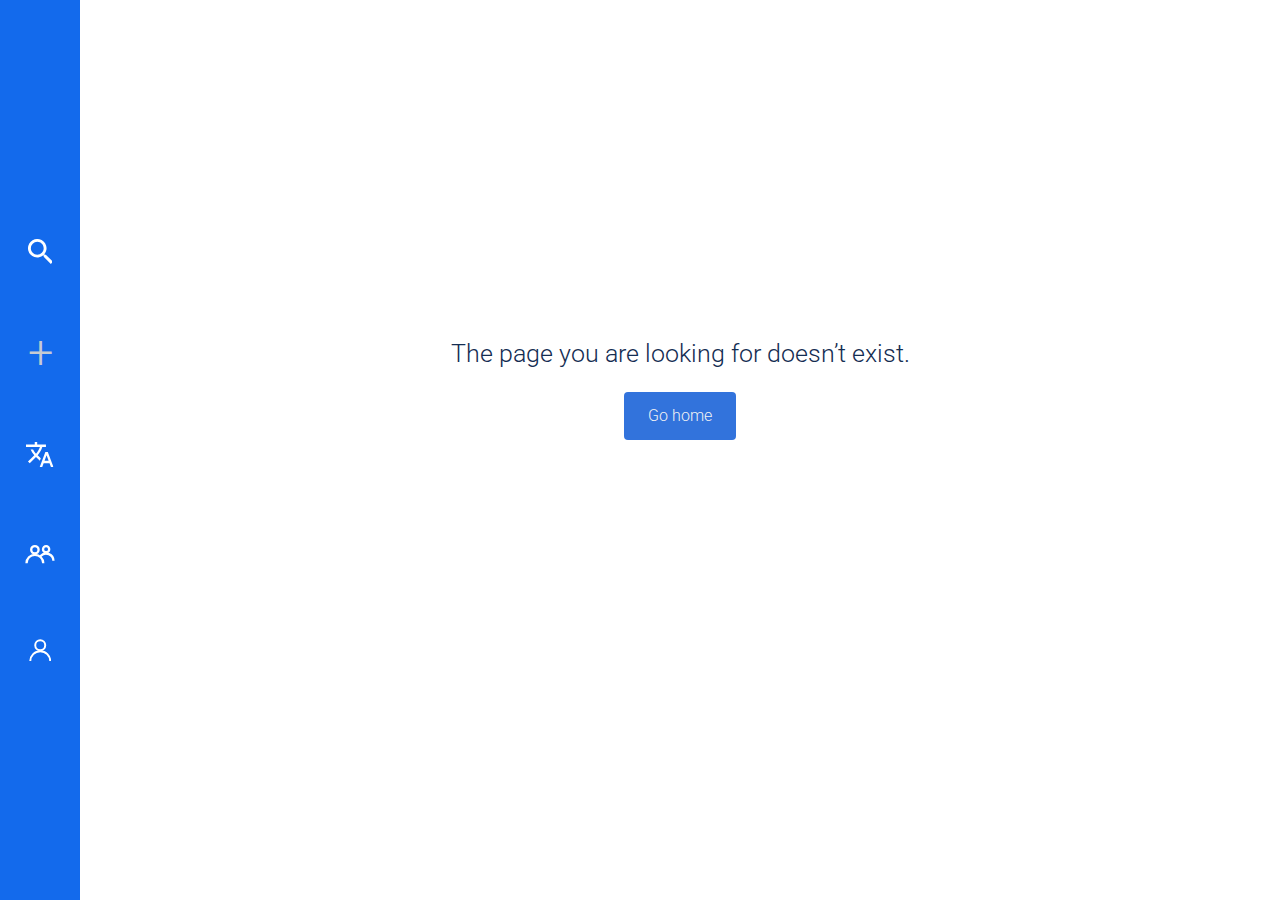
<file: index.html>
<!DOCTYPE html><html lang="en"><head><meta charset="utf-8" /><meta name="viewport" content="width=device-width,minimum-scale=1,initial-scale=1" /><meta name="robots" content="noindex,follow" /><title>Translator Society</title><link rel="canonical" href="https://elliot.gigalixirapp.com" /><link rel="shortcut icon" type="image/x-icon" href="/favicon.ico" /><link rel="icon" type="image/png" sizes="32x32" href="/favicon-32x32.png" /><link rel="icon" type="image/png" sizes="16x16" href="/favicon-16x16.png" /><link rel="apple-touch-icon" sizes="180x180" href="/apple-touch-icon.png" /><link rel="preload" as="style" href="https://fonts.googleapis.com/css?family=Roboto:300,500,700&display=swap" /><link rel="stylesheet" media="print" onload="this.onload=null;this.removeAttribute('media');" href="https://fonts.googleapis.com/css?family=Roboto:300,500,700&display=swap" /><noscript><link rel="stylesheet" href="https://fonts.googleapis.com/css?family=Roboto:300,500,700&display=swap" /></noscript><link rel="stylesheet" href="/app.css" /></head><body><svg style="display: none" aria-hidden="true"><symbol id="bell" viewBox="0 0 512 512"><path fill="none" stroke="currentColor" stroke-width="45" stroke-linecap="round" stroke-linejoin="round" d="M256 32c-88 0-160 72-160 160v94c0 20-13 38-32 45-10 3-16 12-16 22v21c0 9 0 14 2 17 1 3 4 6 7 7 3 2 8 2 17 2h364c9 0 14 0 17-2 3-1 6-4 7-7 2-3 2-8 2-17v-21c0-10-6-19-16-22-19-7-32-25-32-45v-94c0-88-72-160-160-160z"></path><path fill="none" stroke="currentColor" stroke-width="45" d="M256 480c44 0 80-29 80-64 0-6-1-11-3-16H179c-2 5-3 10-3 16 0 35 36 64 80 64z"></path></symbol><symbol id="search" viewBox="0 0 512 512"><path fill="currentColor" fill-rule="evenodd" clip-rule="evenodd" stroke="none" d="M342.8 322h23.1L512 468.4 468.4 512 322 366v-23.2l-7.9-8.2a190.3 190.3 0 1120.5-20.5l8.2 8zM58.5 190.3c0 72.9 58.9 131.7 131.8 131.7S322 263.2 322 190.3c0-73-58.8-131.8-131.7-131.8A131.6 131.6 0 0058.5 190.3z"></path></symbol><symbol id="kebab" viewBox="0 0 512 512"><circle cx="256" cy="472" r="40" fill="currentColor"></circle><circle cx="256" cy="256" r="40" fill="currentColor"></circle><circle cx="256" cy="40" r="40" fill="currentColor"></circle></symbol><symbol id="chevron-up" viewBox="0 0 512 512"><path fill="none" stroke="currentColor" stroke-width="40" stroke-linejoin="round" d="M16 376l240-240 240 240"></path></symbol><symbol id="chevron-down" viewBox="0 0 512 512"><path fill="none" stroke="currentColor" stroke-width="40" stroke-linejoin="round" d="M16 136l240 240 240-240"></path></symbol><symbol id="arrow-left" viewBox="0 0 512 512"><path fill="currentColor" stroke="currentColor" stroke-width="40" stroke-linecap="round" stroke-linejoin="round" d="M171 91L9 256m0 0l162 165M9 256h494"></path></symbol><symbol id="times" viewBox="0 0 512 512"><path fill="none" stroke="currentColor" stroke-width="70" d="M64 63l385 385m0-385L64 448"></path></symbol><symbol id="external-link" viewBox="0 0 512 512"><path fill="currentColor" fill-rule="evenodd" stroke="none" d="M57 57v398h398V256h57v199c0 31-26 57-57 57H57c-32 0-57-26-57-57V57C0 26 25 0 57 0h199v57H57zm256 0V0h199v199h-57V97L176 377l-41-41L415 57H313z"></path></symbol><symbol id="clock" viewBox="0 0 512 512"><circle fill="none" stroke="currentColor" stroke-width="65" cx="256" cy="256" r="223"></circle><path fill="none" stroke="currentColor" stroke-width="65" stroke-linecap="round" stroke-linejoin="round" d="M256 133v123l67 67"></path></symbol><symbol id="translation" viewBox="0 0 512 512"><path fill="currentColor" fill-rule="evenodd" clip-rule="evenodd" stroke-width="45" d="M276 304l-59-58 1-1c40-45 69-97 86-152h68V47H209V0h-46v47H0v46h260c-16 45-40 87-74 125-21-24-39-51-54-78H86c17 38 40 73 69 106L37 363l33 33 116-117 73 73 17-48zm131-118h-46L256 465h47l26-69h110l26 69h47L407 186zm-23 62l-38 101h76l-38-101z"></path></symbol><symbol id="person" viewBox="0 0 512 512"><path fill="none" stroke="currentColor" stroke-width="45" d="M484 506a227 227 0 00-455 0"></path><circle fill="none" stroke="currentColor" stroke-width="45" cx="256" cy="142" r="114"></circle></symbol><symbol id="people" viewBox="0 0 512 512"><path fill="none" stroke="currentColor" stroke-width="40" d="M486 374a125 125 0 00-214-88c-8 8-12 18-12 18"></path><circle fill="none" stroke="currentColor" stroke-width="40" cx="361" cy="174" r="53"></circle><path fill="none" stroke="currentColor" stroke-width="40" d="M312 414a143 143 0 10-286 0"></path><circle fill="none" stroke="currentColor" stroke-width="40" cx="169" cy="184" r="63"></circle></symbol></svg><div id="app"></div><script src="https://polyfill.io/v3/polyfill.min.js?features=default%2CArray.prototype.includes%2CString.prototype.padStart"></script><script src="/api.js" type="module"></script><script src="/api.es5.js" nomodule></script><script src="/app.js" type="module"></script><script src="/app.es5.js" nomodule></script></body></html>
</file>
<file: app.css>
.multiselect-button:after{border:3px solid;border-radius:2px;border-right:0;border-top:0;content:" ";display:block;height:.625em;margin-top:-.4375em;pointer-events:none;position:absolute;top:50%;transform:rotate(-45deg);transform-origin:center;width:.625em}html{-moz-osx-font-smoothing:grayscale;-webkit-font-smoothing:antialiased;box-sizing:border-box;text-rendering:optimizeLegibility;-webkit-text-size-adjust:100%;-moz-text-size-adjust:100%;text-size-adjust:100%}*,:after,:before{box-sizing:inherit}article,aside,figure,footer,header,hgroup,main,section{display:block}blockquote,body,dd,dl,dt,fieldset,figure,form,h1,h2,h3,h4,h5,h6,hr,html,iframe,legend,li,ol,p,pre,textarea,ul{margin:0;padding:0}button,input,select,textarea{margin:0}fieldset{border:none}input[type=checkbox],input[type=radio]{vertical-align:baseline}table{border-collapse:collapse;border-spacing:0}td,th{padding:0;vertical-align:top}td:not([align]),th:not([align]){text-align:left}ul{list-style:none}iframe{border:0}a{background-color:transparent}img,video{border-style:none;height:auto;max-width:100%}sub,sup{font-size:75%;line-height:0;position:relative;vertical-align:baseline}sub{bottom:-.25em}sup{top:-.5em}[hidden],template{display:none}html{background-color:#f5f5f5;font-size:16px;height:100%;min-width:300px;overflow-x:hidden;overflow-y:auto}body{color:#5978a6;font-size:1rem;font-weight:300;line-height:1.6;min-height:100%}body,button,input,select,textarea{font-family:Roboto,system-ui,BlinkMacSystemFont,-apple-system,Segoe UI,Oxygen,Ubuntu,Cantarell,Fira Sans,Droid Sans,Helvetica Neue,Helvetica,Arial,sans-serif}h1,h2,h3,h4,h5,h6{font-size:100%;font-weight:400}span{font-style:inherit;font-weight:inherit}small{font-size:.85rem}strong{color:#142d52;font-weight:700}a{color:#3273dc;cursor:pointer;text-decoration:none}a strong{color:inherit}a.is-visited,a:visited{color:#b86bff}a.is-active,a.is-hovered,a:active,a:hover{color:#3d7bde}a.is-anchor{display:block;pointer-events:none;visibility:hidden}table th{font-weight:700}.is-nowrap{white-space:nowrap}.is-clipped,.is-sr-only{overflow:hidden!important}.is-sr-only{clip:rect(0,0,0,0)!important;border:none!important;height:.01em!important;padding:0!important;position:absolute!important;white-space:nowrap!important;width:.01em!important}.is-truncated{overflow:hidden;text-overflow:ellipsis;white-space:nowrap}.has-centered-text{text-align:center}.has-mute-text{color:#c6cbd2}.has-small-text{font-size:.85rem}.has-medium-text{font-size:1.25rem}.has-large-text{font-size:1.56rem}.is-1{font-size:3rem}.is-2{font-size:2.5rem}.is-3{font-size:1.96rem}.is-4{font-size:1.56rem}.is-5{font-size:1.25rem}.is-6{font-size:1rem}.is-7{font-size:.85rem}.is-8{font-size:.75rem}.is-block-tablet,.is-hidden{display:none!important}@media screen and (max-width:768px){.is-hidden-mobile{display:none!important}}@media screen and (max-width:959px){.is-hidden-touch{display:none!important}}@media screen and (min-width:359px){.is-hidden-smartphone{display:none!important}}@media screen and (min-width:769px){.is-block-mobile,.is-hidden-tablet{display:none!important}.is-block-tablet{display:block!important}}@media screen and (min-width:960px){.is-hidden-desktop{display:none!important}}@media screen and (min-width:1152px){.is-hidden-widescreen{display:none!important}}@media screen and (min-width:1344px){.is-hidden-fullhd{display:none!important}}.alert{border:1px solid transparent;border-radius:4px;display:inline-block;padding:1rem 1.5rem;position:relative}.alert:not(:last-child){margin-bottom:1.5rem}.alert.is-info{background-color:#b8d7ff;border-color:#388eff;color:#388eff!important}.alert.is-success{background-color:#a1ecb3;border-color:#37d75c;color:#37d75c!important}.alert.is-warning{background-color:#ffe4c7;border-color:#ffa647;color:#ffa647!important}.alert.is-danger{background-color:#fff0f0;border-color:#ff7070;color:#ff7070!important}.alert.is-fullwidth{display:block;width:100%}.alert a,.alert strong{color:currentColor!important;font-weight:700}.alert a:hover{text-decoration:underline}.callout{background-color:#fff;border:0;display:block;margin-bottom:1rem;padding:.2rem 2rem .2rem 1rem;position:relative}.callout:first-child{margin-top:2rem}.callout:last-child{margin-bottom:2rem}.callout.is-info{border-left:3px solid #388eff;color:#388eff!important}.callout.is-success{border-left:3px solid #37d75c;color:#37d75c!important}.callout.is-warning{border-left:3px solid #ffa647;color:#ffa647!important}.callout.is-danger{border-left:3px solid #ff7070;color:#ff7070!important}.callout.is-fullwidth{display:block;width:100%}.callout a,.callout strong{color:currentColor!important;font-weight:700}.callout a:hover{text-decoration:underline}.container{margin-left:0;margin-right:0;max-width:none;padding-left:2rem;padding-right:2rem;position:relative;width:auto}@media screen and (min-width:960px){.container{margin:0 auto;max-width:960px;width:960px}}@media screen and (min-width:1152px){.container{max-width:1152px;width:1152px}}@media screen and (min-width:1344px){.container{max-width:1344px;width:1344px}}.container.is-fluid,.container.is-fluid-until-fullhd,.container.is-fluid-until-widescreen{max-width:none;width:auto}@media screen and (min-width:1152px){.container.is-fluid-until-widescreen{max-width:1152px}}@media screen and (min-width:1344px){.container.is-fluid-until-fullhd{max-width:1344px}}.icon{align-items:center;display:inline-flex;height:1.2em;justify-content:center;width:1.2em}.icon .svg-icon{height:1em;vertical-align:-.125em;width:1em}.navbar{min-height:3.25rem;min-width:300px;z-index:100}.navbar>.container{display:block}@media screen and (min-width:960px){.navbar>.container{align-items:stretch;display:flex;min-height:3.25rem;width:100%}}.navbar-brand{align-items:stretch;display:flex;flex-shrink:0;min-height:3.25rem}.navbar-brand .navbar-item{align-items:center;display:flex}@media screen and (min-width:960px){.navbar-burger{display:none}}.navbar-menu{-webkit-overflow-scrolling:touch;display:none;max-height:calc(100vh - 3.25rem);overflow:auto;padding-bottom:1.6rem}.navbar-menu.js-is-active,.navbar.js-is-active .navbar-menu{display:block}@media screen and (min-width:960px){.navbar-menu{align-items:stretch;display:flex;flex-grow:1;flex-shrink:0;justify-content:space-between;padding:0}.navbar-menu.js-is-active{display:flex}}.navbar-item{display:block;flex-grow:0;flex-shrink:0;line-height:1.5;padding-bottom:.5rem;padding-top:.5rem;position:relative}.navbar-item img{max-height:2.25rem}@media screen and (min-width:960px){.navbar-item{align-items:center;display:flex}.navbar-item:not(:first-child){padding-left:.375rem}.navbar-item:not(:last-child){padding-right:.375rem}}@media screen and (min-width:1344px){.navbar-item:not(:first-child){padding-left:.75rem}.navbar-item:not(:last-child){padding-right:.75rem}}@media screen and (min-width:0){.navbar.is-fixed-bottom,.navbar.is-fixed-top{left:0;position:fixed;right:0}.navbar.is-fixed-top{top:0}.navbar.is-fixed-bottom{bottom:0}body.has-navbar-fixed-bottom,html.has-navbar-fixed-bottom{padding-bottom:3.25rem}body.has-navbar-fixed-top,html.has-navbar-fixed-top{padding-top:3.25rem}body.has-navbar-fixed-top a.is-anchor,html.has-navbar-fixed-top a.is-anchor{height:3.25rem;margin-top:-3.25rem}}.table{background-color:#fff;color:#5978a6;width:100%}.table td,.table th{padding:.5em .75em;vertical-align:middle}.table.is-narrow{white-space:nowrap;width:1%}.table-container{max-width:100%;overflow:auto;overflow-y:hidden}.subtitle,.title{word-break:break-word}.subtitle.is-centered,.title.is-centered{text-align:center}.title{color:#142d52;font-weight:300;line-height:1.15;margin-bottom:1.5rem}.title.has-subtitle{margin-bottom:.75rem}.title strong{color:inherit}.subtitle{color:#5978a6;font-weight:400;line-height:1.25;margin-bottom:1.5rem}.button,.input,.multiselect-button,.select,.textarea{-webkit-appearance:none;-moz-appearance:none;appearance:none;align-items:center;border:1px solid transparent;border-radius:4px;box-shadow:none;display:inline-flex;font-size:1rem;font-weight:300;height:3em;justify-content:flex-start;line-height:1.5;padding:calc(.375em - 1px) calc(.625em - 1px);position:relative;vertical-align:top}.button:active,.button:focus,.input:active,.input:focus,.is-active.button,.is-active.input,.is-active.multiselect-button,.is-active.select,.is-active.textarea,.is-focused.button,.is-focused.input,.is-focused.multiselect-button,.is-focused.select,.is-focused.textarea,.multiselect-button:active,.multiselect-button:focus,.select:active,.select:focus,.textarea:active,.textarea:focus{outline:none}[disabled].button,[disabled].input,[disabled].multiselect-button,[disabled].select,[disabled].textarea,fieldset[disabled] .button,fieldset[disabled] .input,fieldset[disabled] .multiselect-button,fieldset[disabled] .select,fieldset[disabled] .textarea{cursor:not-allowed}.is-small.button,.is-small.input,.is-small.multiselect-button,.is-small.select,.is-small.textarea{border-radius:2px;font-size:.85rem}.is-medium.button,.is-medium.input,.is-medium.multiselect-button,.is-medium.select,.is-medium.textarea{font-size:1.25rem}.is-large.button,.is-large.input,.is-large.multiselect-button,.is-large.select,.is-large.textarea{font-size:1.56rem}.form .field:not(:last-child){margin-bottom:.75em}.form .label{color:#142d52;display:block;font-size:1rem;font-weight:700}.form .label:not(:last-child){margin-bottom:.3em}.form .help{display:block;font-size:.85rem;margin-top:.25rem}.form .control{position:relative}.button{-webkit-touch-callout:none;align-items:center;border:1px solid transparent;border-radius:4px;cursor:pointer;display:inline-flex;height:auto;justify-content:center;min-height:3em;padding:calc(.375em - 1px) calc(1.5em - 1px);text-align:center;-webkit-user-select:none;-moz-user-select:none;-ms-user-select:none;user-select:none}.button strong{color:inherit}.button[disabled]{box-shadow:none!important;opacity:.5}.button.is-fullwidth{display:flex;width:100%}.button.is-rounded{border-radius:290486px}.button.is-icon{padding:0}.button.is-icon .icon{font-size:1.5em;width:1.5em}.button.is-link{-webkit-appearance:none;-moz-appearance:none;appearance:none;align-items:normal;background-color:transparent;border:0 solid transparent;color:#3273dc;min-height:0;padding:0;width:auto}.button.is-link.is-visited{color:#b86bff}.button.is-link.is-active,.button.is-link.is-hovered,.button.is-link:active,.button.is-link:hover{color:#3d7bde}.button.is-light{background-color:#fff;border-color:transparent;color:#363636}.button.is-light.is-hovered,.button.is-light:hover{background-color:#f2f2f2}.button.is-light.is-focused:not(:active),.button.is-light.is-focused:not([disabled]),.button.is-light:focus:not(:active),.button.is-light:focus:not([disabled]){box-shadow:0 0 0 .125em hsla(0,0%,100%,.25)}.button.is-light.is-active,.button.is-light:active{background-color:#f2f2f2}.button.is-light.is-outlined{background-color:transparent;border-color:#fff;color:#fff}.button.is-light.is-outlined.is-focused,.button.is-light.is-outlined.is-hovered,.button.is-light.is-outlined:focus,.button.is-light.is-outlined:hover{background-color:#fff;color:#363636}.button.is-primary{background-color:#3273dc;border-color:transparent;color:#f1f2f4}.button.is-primary.is-hovered,.button.is-primary:hover{background-color:#2366d1}.button.is-primary.is-focused:not(:active),.button.is-primary.is-focused:not([disabled]),.button.is-primary:focus:not(:active),.button.is-primary:focus:not([disabled]){box-shadow:0 0 0 .125em rgba(50,115,220,.25)}.button.is-primary.is-active,.button.is-primary:active{background-color:#2366d1}.button.is-primary.is-outlined{background-color:transparent;border-color:#3273dc;color:#3273dc}.button.is-primary.is-outlined.is-focused,.button.is-primary.is-outlined.is-hovered,.button.is-primary.is-outlined:focus,.button.is-primary.is-outlined:hover{background-color:#3273dc;color:#f1f2f4}.button.is-danger{background-color:#ff7070;border-color:transparent;color:#fff}.button.is-danger.is-hovered,.button.is-danger:hover{background-color:#ff5757}.button.is-danger.is-focused:not(:active),.button.is-danger.is-focused:not([disabled]),.button.is-danger:focus:not(:active),.button.is-danger:focus:not([disabled]){box-shadow:0 0 0 .125em hsla(0,100%,72%,.25)}.button.is-danger.is-active,.button.is-danger:active{background-color:#ff5757}.button.is-danger.is-outlined{background-color:transparent;border-color:#ff7070;color:#ff7070}.button.is-danger.is-outlined.is-focused,.button.is-danger.is-outlined.is-hovered,.button.is-danger.is-outlined:focus,.button.is-danger.is-outlined:hover{background-color:#ff7070;color:#fff}.button.is-close{-webkit-appearance:none;-moz-appearance:none;appearance:none;background:none;border:0;height:1em;margin:0;max-height:1em;max-width:1em;min-height:1em;min-width:1em;opacity:.7;outline:none;padding:0;width:1em}.button.is-close:hover{opacity:1}.button.is-close:after,.button.is-close:before{background-color:currentcolor;content:"";display:block;left:50%;position:absolute;top:50%;transform:translateX(-50%) translateY(-50%) rotate(45deg);transform-origin:center center}.button.is-close:before{height:2px;width:90%}.button.is-close:after{height:90%;width:2px}.input,.multiselect-button,.select,.textarea{background-color:#f7fafc;border-color:#f1f2f4;border-radius:1px;color:#363636}.input::-moz-placeholder,.multiselect-button::-moz-placeholder,.select::-moz-placeholder,.textarea::-moz-placeholder{color:rgba(54,54,54,.5)}.input:-ms-input-placeholder,.multiselect-button:-ms-input-placeholder,.select:-ms-input-placeholder,.textarea:-ms-input-placeholder{color:rgba(54,54,54,.5)}.input::placeholder,.multiselect-button::placeholder,.select::placeholder,.textarea::placeholder{color:rgba(54,54,54,.5)}.input:hover,.is-hovered.input,.is-hovered.multiselect-button,.is-hovered.select,.is-hovered.textarea,.multiselect-button:hover,.select:hover,.textarea:hover{border-color:#7b899d}.input:active,.input:focus,.is-active.input,.is-active.multiselect-button,.is-active.select,.is-active.textarea,.is-focused.input,.is-focused.multiselect-button,.is-focused.select,.is-focused.textarea,.multiselect-button:active,.multiselect-button:focus,.select:active,.select:focus,.textarea:active,.textarea:focus{border-color:#3273dc;box-shadow:0 0 0 .125em rgba(50,115,220,.25)}[disabled].input,[disabled].multiselect-button,[disabled].select,[disabled].textarea,fieldset[disabled] .input,fieldset[disabled] .multiselect-button,fieldset[disabled] .select,fieldset[disabled] .textarea{background-color:#f7fafc;border-color:#f7fafc;box-shadow:none;color:#b5b5b5}[disabled].input::-moz-placeholder,[disabled].multiselect-button::-moz-placeholder,[disabled].select::-moz-placeholder,[disabled].textarea::-moz-placeholder,fieldset[disabled] .input::-moz-placeholder,fieldset[disabled] .multiselect-button::-moz-placeholder,fieldset[disabled] .select::-moz-placeholder,fieldset[disabled] .textarea::-moz-placeholder{color:hsla(0,0%,71%,.3)}[disabled].input:-ms-input-placeholder,[disabled].multiselect-button:-ms-input-placeholder,[disabled].select:-ms-input-placeholder,[disabled].textarea:-ms-input-placeholder,fieldset[disabled] .input:-ms-input-placeholder,fieldset[disabled] .multiselect-button:-ms-input-placeholder,fieldset[disabled] .select:-ms-input-placeholder,fieldset[disabled] .textarea:-ms-input-placeholder{color:hsla(0,0%,71%,.3)}[disabled].input::placeholder,[disabled].multiselect-button::placeholder,[disabled].select::placeholder,[disabled].textarea::placeholder,fieldset[disabled] .input::placeholder,fieldset[disabled] .multiselect-button::placeholder,fieldset[disabled] .select::placeholder,fieldset[disabled] .textarea::placeholder{color:hsla(0,0%,71%,.3)}[readonly].input,[readonly].multiselect-button,[readonly].select,[readonly].textarea{box-shadow:none}.input,.textarea{box-shadow:inset 0 1px 2px rgba(10,10,10,.1);max-width:100%;width:100%}.input.is-inline{width:auto}.input.is-rounded{border-radius:290486px;padding-left:1em;padding-right:1em}.input.is-static{background-color:transparent;border-color:transparent;box-shadow:none;padding-left:0;padding-right:0}.textarea{display:block;max-width:100%;min-width:100%;padding:.625em;resize:vertical}.textarea[rows]{height:auto}.textarea:not([rows]){max-height:600px;min-height:120px}.textarea.has-fixed-size{resize:none}.checkbox,.radio{cursor:pointer;display:inline-flex;line-height:1.25;position:relative}.checkbox:hover,.radio:hover{color:#363636}.checkbox input,.radio input{cursor:pointer;margin-right:6px}.checkbox[disabled],.checkbox input[disabled],.radio[disabled],.radio input[disabled],fieldset[disabled] .checkbox,fieldset[disabled] .radio{color:#b5b5b5;cursor:not-allowed}.select{cursor:pointer;max-width:100%;width:100%}.select[multiple]{height:auto;padding:0}.select[multiple] option{padding:.5em 1em}.select.is-inline{width:auto}html{-webkit-tap-highlight-color:transparent;background-color:#fff}.app{height:100vh}a,a.is-visited,a:visited{color:#06f}a.has-icon{align-items:center;display:inline-flex}a.has-icon .icon:first-child:not(:last-child){margin-right:.3em}a.has-icon .icon:last-child:not(:first-child){margin-left:.3em}@media screen and (min-width:769px){.grid.is-one{-ms-grid-columns:auto;grid-template-areas:"grid-header" "grid-main";grid-template-columns:auto;grid-template-rows:4rem auto}.grid.is-one,.grid.is-two{-ms-grid-rows:4rem auto;display:-ms-grid;display:grid}.grid.is-two{-ms-grid-columns:20rem auto;grid-template-areas:"grid-header grid-header" "grid-sidebar grid-main";grid-template-columns:20rem auto;grid-template-rows:4rem auto}}@media screen and (min-width:960px){.grid.is-two{-ms-grid-columns:25rem auto;grid-template-columns:25rem auto}}@media screen and (min-width:1344px){.grid.is-two{-ms-grid-columns:30rem auto;grid-template-columns:30rem auto}}.grid>.grid-header{display:none;grid-area:grid-header}@media screen and (min-width:769px){.grid>.grid-header{display:flex}.viewport.grid>.view.grid-main,.viewport.grid>.view.grid-sidebar,.viewport.grid>.view.is-active~.view.grid-main,.viewport.grid>.view.is-active~.view.grid-sidebar{border-left:0;margin:0;opacity:1;position:relative;transform:none;transition:none;width:auto;z-index:0}.viewport.grid>.view.grid-main>.app-header,.viewport.grid>.view.grid-sidebar>.app-header,.viewport.grid>.view.is-active~.view.grid-main>.app-header,.viewport.grid>.view.is-active~.view.grid-sidebar>.app-header{display:none}.grid>.grid-sidebar{border-right:1px solid #f1f2f4;grid-area:grid-sidebar}.grid>.grid-main{grid-area:grid-main}.grid.is-two>.grid-header,.grid>.grid-header{-ms-grid-column:1;-ms-grid-row:1}.grid.is-two>.grid-header{-ms-grid-column-span:2}.grid>.grid-main,.grid>.grid-sidebar{-ms-grid-column:1;-ms-grid-row:2}.grid.is-two>.grid-main{-ms-grid-column:2;-ms-grid-row:2}}.app-header{align-items:center;background-color:#fff;border-bottom:1px solid #f1f2f4;display:flex;height:4rem;padding:0 2rem}.app-header a,.app-header a.is-visited,.app-header a:visited{color:#7b899d}.app-header a.is-hovered,.app-header a:hover{color:#142d52}.app-header .icon{font-size:1.1em}@media screen and (min-width:769px){.app-header.is-subheader{padding-left:2.4rem;padding-right:2.4rem}}.app-header-title{color:#142d52;flex-grow:1;font-size:1.56rem;font-weight:700;padding:0 2rem;text-align:center}@media screen and (min-width:769px){.app-header-title{display:flex;justify-content:left;padding:0;text-align:left}.app-header-title:not(:first-child){margin-left:1rem}}.app-nav{background-color:#136aec;color:#c6cbd2;font-size:1.56rem;padding:0 2rem}.app-nav,.app-nav ul{align-items:center;display:flex}.app-nav ul{flex-direction:row-reverse;justify-content:space-between;width:100%}.app-nav li{align-items:center;justify-content:center}.app-nav li,.app-nav li>a,.app-nav li>span{display:flex}.app-nav a,.app-nav a.is-visited,.app-nav a:visited{color:#fff}@media screen and (min-width:769px){.app-nav{width:100%}.app-nav,.app-nav ul{justify-content:center}.app-nav ul{flex-direction:column}.app-nav li:not(:last-child){margin-bottom:4rem;margin-right:0}}@-webkit-keyframes notification-create{0%{opacity:0;transform:translateY(-30px)}to{opacity:1;transform:translateY(0)}}@keyframes notification-create{0%{opacity:0;transform:translateY(-30px)}to{opacity:1;transform:translateY(0)}}.app-notifications{bottom:4rem;left:0;list-style:none;position:fixed;right:0;z-index:700}@media screen and (min-width:769px){.app-notifications{bottom:4rem;left:auto;max-width:600px;right:2rem;width:auto}}.notification{-webkit-animation:notification-create .2s linear;animation:notification-create .2s linear;background-color:#388eff;border-top:1px solid #fff;color:#f1f2f4;font-weight:400;padding:.5rem 4rem .5rem 2rem;position:relative;width:100%}@media screen and (min-width:769px){.notification{border:0;border-radius:4px;margin-top:2rem;padding:1rem 4rem 1rem 2rem}}.notification.is-info{background-color:#388eff}.notification.is-success{background-color:#37d75c}.notification.is-warning{background-color:#ffa647}.notification.is-danger{background-color:#ff7070}.notification>.button.is-close{color:#fff;position:absolute;right:2rem;top:50%;transform:translateY(-50%)}.notification strong{color:inherit}.notification a{text-decoration:underline}.notification a,.notification a.is-visited,.notification a:visited{color:inherit}.notification a.is-active,.notification a.is-hovered,.notification a:active,.notification a:hover{color:#fff}@-webkit-keyframes progress-primary-translate{0%{transform:translateX(0)}20%{-webkit-animation-timing-function:cubic-bezier(.5,0,.7,.5);animation-timing-function:cubic-bezier(.5,0,.7,.5);transform:translateX(0)}60%{-webkit-animation-timing-function:cubic-bezier(.3,.4,.55,.96);animation-timing-function:cubic-bezier(.3,.4,.55,.96);transform:translateX(84%)}to{transform:translateX(260%)}}@keyframes progress-primary-translate{0%{transform:translateX(0)}20%{-webkit-animation-timing-function:cubic-bezier(.5,0,.7,.5);animation-timing-function:cubic-bezier(.5,0,.7,.5);transform:translateX(0)}60%{-webkit-animation-timing-function:cubic-bezier(.3,.4,.55,.96);animation-timing-function:cubic-bezier(.3,.4,.55,.96);transform:translateX(84%)}to{transform:translateX(260%)}}@-webkit-keyframes progress-primary-scale{0%{transform:scaleX(.08)}36%{-webkit-animation-timing-function:cubic-bezier(.33,.12,.8,1);animation-timing-function:cubic-bezier(.33,.12,.8,1);transform:scaleX(.08)}70%{-webkit-animation-timing-function:cubic-bezier(.06,.11,.6,1);animation-timing-function:cubic-bezier(.06,.11,.6,1);transform:scaleX(.66)}to{transform:scaleX(.08)}}@keyframes progress-primary-scale{0%{transform:scaleX(.08)}36%{-webkit-animation-timing-function:cubic-bezier(.33,.12,.8,1);animation-timing-function:cubic-bezier(.33,.12,.8,1);transform:scaleX(.08)}70%{-webkit-animation-timing-function:cubic-bezier(.06,.11,.6,1);animation-timing-function:cubic-bezier(.06,.11,.6,1);transform:scaleX(.66)}to{transform:scaleX(.08)}}@-webkit-keyframes progress-secondary-translate{0%{-webkit-animation-timing-function:cubic-bezier(.15,0,.51,.41);animation-timing-function:cubic-bezier(.15,0,.51,.41);transform:translateX(0)}25%{-webkit-animation-timing-function:cubic-bezier(.31,.28,.8,.73);animation-timing-function:cubic-bezier(.31,.28,.8,.73);transform:translateX(38%)}48.35%{-webkit-animation-timing-function:cubic-bezier(.4,.6,.6,.9);animation-timing-function:cubic-bezier(.4,.6,.6,.9);transform:translateX(84%)}to{transform:translateX(190%)}}@keyframes progress-secondary-translate{0%{-webkit-animation-timing-function:cubic-bezier(.15,0,.51,.41);animation-timing-function:cubic-bezier(.15,0,.51,.41);transform:translateX(0)}25%{-webkit-animation-timing-function:cubic-bezier(.31,.28,.8,.73);animation-timing-function:cubic-bezier(.31,.28,.8,.73);transform:translateX(38%)}48.35%{-webkit-animation-timing-function:cubic-bezier(.4,.6,.6,.9);animation-timing-function:cubic-bezier(.4,.6,.6,.9);transform:translateX(84%)}to{transform:translateX(190%)}}@-webkit-keyframes progress-secondary-scale{0%{-webkit-animation-timing-function:cubic-bezier(.2,.06,.58,.45);animation-timing-function:cubic-bezier(.2,.06,.58,.45);transform:scaleX(.08)}19.15%{-webkit-animation-timing-function:cubic-bezier(.15,.2,.65,1);animation-timing-function:cubic-bezier(.15,.2,.65,1);transform:scaleX(.45)}44.15%{-webkit-animation-timing-function:cubic-bezier(.26,0,.21,1.38);animation-timing-function:cubic-bezier(.26,0,.21,1.38);transform:scaleX(.73)}to{transform:scaleX(.08)}}@keyframes progress-secondary-scale{0%{-webkit-animation-timing-function:cubic-bezier(.2,.06,.58,.45);animation-timing-function:cubic-bezier(.2,.06,.58,.45);transform:scaleX(.08)}19.15%{-webkit-animation-timing-function:cubic-bezier(.15,.2,.65,1);animation-timing-function:cubic-bezier(.15,.2,.65,1);transform:scaleX(.45)}44.15%{-webkit-animation-timing-function:cubic-bezier(.26,0,.21,1.38);animation-timing-function:cubic-bezier(.26,0,.21,1.38);transform:scaleX(.73)}to{transform:scaleX(.08)}}.app-progress{background-color:#e6f0ff;border:0;border-radius:0;display:none;height:4px;left:0;overflow:hidden;position:fixed;right:0;top:0;width:100%;z-index:400}.app-progress.is-active{display:block}.app-progress-scaffold{left:0;position:absolute;right:auto}.app-progress-bar,.app-progress-scaffold{display:block;height:100%;transform:scaleX(0);transform-origin:top left;width:100%}.app-progress-bar{background-color:#06f}.app-progress-bar,.app-progress-scaffold{-webkit-animation-duration:2s;animation-duration:2s;-webkit-animation-iteration-count:infinite;animation-iteration-count:infinite;-webkit-animation-timing-function:linear;animation-timing-function:linear}@media screen and (min-width:960px){.app-progress-bar,.app-progress-scaffold{-webkit-animation-duration:3s;animation-duration:3s}}.app-progress-scaffold.is-primary{-webkit-animation-name:progress-primary-translate;animation-name:progress-primary-translate;left:-144%}.app-progress-scaffold.is-primary .app-progress-bar{-webkit-animation-name:progress-primary-scale;animation-name:progress-primary-scale}.app-progress-scaffold.is-secondary{-webkit-animation-name:progress-secondary-translate;animation-name:progress-secondary-translate;left:-54%}.app-progress-scaffold.is-secondary .app-progress-bar{-webkit-animation-name:progress-secondary-scale;animation-name:progress-secondary-scale}.user-menu{-webkit-touch-callout:none;position:relative;-webkit-user-select:none;-moz-user-select:none;-ms-user-select:none;user-select:none;z-index:200}.user-menu .avatar{cursor:pointer}.user-menu-title{font-weight:700;padding:.4rem 1rem}.user-menu-items{background-color:#fff;border:1px solid #f1f2f4;min-width:120px;padding:.3rem 0;position:absolute;right:-7px;top:2.4rem;white-space:nowrap;z-index:200}.user-menu-items,.user-menu-items a,.user-menu-items a.is-visited,.user-menu-items a:visited{color:#5978a6}.user-menu-items a{cursor:pointer;display:block;padding:.4rem 1rem}.user-menu-items a.is-active,.user-menu-items a.is-hovered,.user-menu-items a:active,.user-menu-items a:hover{background-color:#f7fafc}.avatar{background:#f1f2f4;border-radius:290486px;color:#fff;display:inline-block;font-weight:700;height:1.8em;line-height:1.8;text-align:center;text-transform:uppercase;width:1.8em}.avatar-flag .avatar{margin-right:.4em}.box{display:flex;height:100%;width:100%}.box.is-centered,.box.is-centered-horizontally{align-content:center;align-items:center}.box.is-centered,.box.is-centered-vertically{justify-content:center}.box.is-centered-vertically .box-content,.box.is-centered .box-content{margin-bottom:10%}.box-content{padding:2rem}.dashboard{height:100%;overflow:hidden;padding-bottom:4rem;position:relative;width:100%}@media screen and (min-width:769px){.dashboard{-ms-grid-rows:auto;-ms-grid-columns:5rem auto;display:-ms-grid;display:grid;grid-template-areas:"dashboard-nav dashboard-main";grid-template-columns:5rem auto;grid-template-rows:auto;padding-bottom:0}}.dashboard-nav{bottom:0;height:4rem;left:0;position:fixed;right:0;z-index:400}@media screen and (min-width:769px){.dashboard-nav{bottom:auto;grid-area:dashboard-nav;height:100%;left:auto;position:relative;right:auto;z-index:100}.dashboard-main{grid-area:dashboard-main}.dashboard-nav{-ms-grid-column:1;-ms-grid-row:1}.dashboard-main{-ms-grid-column:2;-ms-grid-row:1}}.directory{position:relative;width:100%}.directory>.directory-list{scrollbar-width:thin;height:100%;overflow-y:auto;padding-right:2.85rem}@media screen and (min-width:960px){.directory>.directory-list{padding-right:calc(2.85rem + 10px)}}.directory-list{width:100%}.directory-group{display:flex}.directory-group-label{color:#b5b5b5;font-size:1.2rem;font-weight:400;margin:.9rem 2rem 1rem 1rem;text-align:center;text-transform:uppercase;width:1.2rem}@media screen and (min-width:769px){.directory-group-label{margin-left:2rem}}.directory-item{border-bottom:1px solid #f1f2f4}@media screen and (min-width:769px){.directory-item.is-active{background-color:#f7fafc}}.directory-item-face{display:block;outline:0;padding:1rem;width:100%}.directory-index{bottom:1rem;position:absolute;right:0;top:1rem}@media screen and (min-width:960px){.directory-index{right:10px}}.directory-index-list{display:flex;flex-direction:column;height:100%}.directory-index-item{flex-grow:1;flex-shrink:1;max-height:2.5em}.directory-index-item-face{color:#dbdbdb;display:block;font-size:.85rem;font-weight:700;padding:0 1rem;text-align:center;text-transform:uppercase;width:100%}.directory-index-item-face:hover{color:#3273dc}.form{padding:2rem}@media screen and (min-width:769px){.form{padding-left:2.4rem;padding-right:2.4rem}}.form .field:not(:last-child){margin-bottom:1.5em}.form .field.has-error .input,.form .field.has-error .textarea{border-color:#ff7070}.form .help.is-error{color:#ff7070}.form .help.is-error:first-letter{text-transform:uppercase}.form .button.is-primary{display:flex;font-weight:700;margin-bottom:2rem;margin-top:2rem;width:100%}@media screen and (min-width:769px){.form .button.is-primary{display:inline-flex;font-weight:300;width:auto}}.invoice{padding:2rem;position:relative}.invoice-header{margin-bottom:4rem;position:relative}.invoice-header .section-menu{position:absolute;right:-3px;top:0}.invoice-header .title{align-items:center;display:flex;font-size:1.96rem;margin-bottom:2.5rem}@media screen and (min-width:960px){.invoice-header .title{font-size:2.5rem}}.invoice-header .title.has-subtitle{margin-bottom:.5rem}.invoice-header .subtitle{margin-bottom:2.5rem}.invoice-header .subtitle a{color:#5978a6}.invoice-status{align-items:center;display:flex;flex-wrap:wrap;font-size:.85rem;justify-content:flex-start}.invoice-status>*{margin-bottom:1rem}.invoice-status>:not(:last-child){margin-right:1rem}@media screen and (min-width:960px){.invoice-status>:not(:last-child){margin-right:1.6rem}}.invoice-section{margin-bottom:4rem}.invoice-section .title{border-bottom:2px solid #f1f2f4;font-size:1.56rem;padding-bottom:.4em}@media screen and (min-width:960px){.invoice-section .title{font-size:1.96rem}}.invoice-section p:not(:last-child){margin-bottom:1rem}.invoice-items-table tfoot,.invoice-items-table thead{color:#142d52}.invoice-items-table tbody tr:first-child td{padding-top:1em}.invoice-items-table tbody tr:last-child td{padding-bottom:1em}.invoice-items-table td,.invoice-items-table th{text-align:right}.invoice-items-table td:first-child,.invoice-items-table th:first-child{min-width:70%;text-align:left}.invoice-form-items-header{display:none}@media screen and (min-width:769px){.invoice-form-items-header{-moz-column-gap:1em;column-gap:1em;display:flex;margin-right:2rem}.invoice-form-items-header .label{flex:0 1 10rem}.invoice-form-items-header .label:first-child{flex:1 0 auto}}.invoice-form-items-footer{display:flex;justify-content:space-between;margin-bottom:1.5em;margin-top:-.5em}@media screen and (min-width:769px){.invoice-form-items-footer{margin-right:2rem;margin-top:0}}.invoice-form-item{margin-bottom:1.5em}@media screen and (min-width:769px){.invoice-form-item{margin-bottom:1em;padding-right:2rem;position:relative}}.invoice-form-item-header{align-items:center;display:flex;justify-content:space-between}@media screen and (min-width:769px){.invoice-form-item-header{position:absolute;right:0;top:1rem}.invoice-form-item-header .label{display:none}}.invoice-form-item-controls{-moz-column-gap:.5em;column-gap:.5em;display:flex;flex-flow:row wrap;row-gap:.4em}.invoice-form-item-controls .field{flex:1 1 40%;margin-bottom:0!important}.invoice-form-item-controls .field:first-child{flex:1 0 100%}@media screen and (min-width:769px){.invoice-form-item-controls{-moz-column-gap:1em;column-gap:1em;flex-flow:row nowrap;row-gap:0}.invoice-form-item-controls .field{flex:0 1 10rem}.invoice-form-item-controls .field:first-child{flex:1 0 auto}}.invoice-table{margin-bottom:2rem;max-width:800px}.invoice-table tfoot,.invoice-table thead{color:#142d52}.invoice-table tbody td:not(:last-child){cursor:pointer}.invoice-table tbody tr:first-child td{padding-top:1em}.invoice-table tbody tr:last-child td{padding-bottom:1em}.invoice-table td,.invoice-table th{text-align:center;width:33%}@media screen and (max-width:599px){.invoice-table td:nth-child(2),.invoice-table th:nth-child(2){display:none}}@media screen and (min-width:769px) and (max-width:959px){.invoice-table td:nth-child(2),.invoice-table th:nth-child(2){display:none}}@media screen and (min-width:769px){.invoice-table td,.invoice-table th{width:30%}}.invoice-table td:first-child,.invoice-table th:first-child{padding-left:0;text-align:left}.invoice-table td:nth-last-child(2),.invoice-table th:nth-last-child(2){text-align:right}.invoice-table td:last-child,.invoice-table th:last-child{text-align:right;width:1%}@media screen and (min-width:769px){.invoice-table td:last-child,.invoice-table th:last-child{width:10%}}.list{scrollbar-width:thin;width:100%}.list-item{background-color:#fff;border-bottom:1px solid #f1f2f4;position:relative}.list-item .section-menu{position:absolute;right:2rem;right:calc(2rem - 3px);top:2rem}@media screen and (min-width:769px){.list-item{background-color:#f7fafc}.list-item.is-active{background-color:#fff}}.list-item-face{display:block;outline:0;padding:2rem 2rem 1.4rem}.list-item-header{margin-bottom:1rem}.list-item-header .tags:not(:last-child){margin-bottom:.4rem}@media screen and (min-width:769px){.list-item-header .tags:not(:last-child){margin-bottom:.8rem}}.list-item-header .tags .tag{font-size:.75rem}.list-item-header .title{font-size:1.56rem;margin-bottom:1.8rem;margin-right:2rem}.list-item-header .title.is-mute{color:#c6cbd2;font-weight:300}.list-item-header .title.has-subtitle{margin-bottom:.3rem}@media screen and (min-width:769px){.list-item-header .title.has-subtitle{margin-bottom:.5rem}}.list-item-header .title,.list-item-header .title strong{color:#295aa3;font-weight:400}.list-item-header .subtitle{font-size:1rem;font-weight:300;margin-bottom:2rem}.list-item-header .subtitle a{color:#5978a6}.list-item-status{align-items:center;display:flex;flex-wrap:wrap;font-size:.85rem;justify-content:flex-start}.list-item-status>*{margin-bottom:.6rem}.list-item-status>:not(:last-child){margin-right:1rem}.text-mock{display:block;height:1.6rem}.text-mock,.title.is-mock{background:#f1f2f4;border-radius:2px}.title.is-mock{height:1.794rem;margin-left:0;margin-right:0}.tag.is-mock{width:8rem}.details-mock{padding:2rem}.details-mock .title.is-mock{height:2.254rem;max-width:25em}.details-mock-header{margin-bottom:4rem}.details-mock-body{background:#f1f2f4;border-radius:2px;min-height:12rem}@media screen and (min-width:769px){.details-mock-body{background:#f7fafc}}.directory-item-mock{padding-top:2rem}.multiselect{display:inline-flex;max-width:100%;position:relative;width:100%}.multiselect .is-disabled,fieldset[disabled] .multiselect{cursor:not-allowed}.multiselect.is-inline{width:auto}.multiselect-button{-webkit-touch-callout:none;cursor:pointer;display:block;height:auto;min-height:3em;padding-right:2.5em;text-align:inherit;-webkit-user-select:none;-moz-user-select:none;-ms-user-select:none;user-select:none;width:100%;z-index:1}.multiselect-button:after{right:1.125em}.multiselect.is-active .multiselect-button:focus{border-color:#3273dc;box-shadow:0 0 0 .125em rgba(50,115,220,.25)}.multiselect-placeholder{color:rgba(54,54,54,.5)}.multiselect-tags{display:flex;flex-flow:row wrap;list-style:none;margin:-.1em -.3em}.multiselect-tag{background-color:#edf5ff;border:1px solid transparent;border-radius:1px;color:#3a91ff;display:inline-flex;font-size:.9em;line-height:1.4;margin:.3em;padding:.3em .6em}.multiselect-menu{background-color:#f7fafc;border:1px solid #3273dc;border-bottom-left-radius:1px;border-bottom-right-radius:1px;box-shadow:0 0 0 .125em rgba(50,115,220,.25);color:#363636;display:none;left:0;list-style:none;overflow:hidden;padding:.5rem 0;position:absolute;right:0;top:100%;z-index:200}@media (hover:hover){.multiselect.is-active .multiselect-menu{display:block}.multiselect.is-disabled .multiselect-menu,fieldset[disabled] .multiselect-menu{display:none!important}}.multiselect-searchbox{margin:0 8px 8px}.multiselect-menu-list{max-height:23.5em;min-height:4.7em;overflow-y:auto}.multiselect-option{cursor:pointer;line-height:1.6;padding:.375em .625em;width:100%}.multiselect-option:hover{background-color:#f1f2f4;color:inherit}.multiselect-option:focus{outline:1px dotted #363636}.multiselect-option.is-selected{background-color:#edf5ff;color:#3a91ff}.multiselect-fallback{bottom:0;display:block;left:0;opacity:0;position:absolute;right:0;top:0;width:100%;z-index:2}@media (hover:hover){.multiselect-fallback{display:none}}.section-menu{-webkit-touch-callout:none;position:relative;-webkit-user-select:none;-moz-user-select:none;-ms-user-select:none;user-select:none}.section-menu-button{color:#7b899d;cursor:pointer;font-size:1.4em}.section-menu-button:hover{color:#142d52}.section-menu-items{background-color:#142d52;min-width:120px;padding:.3rem 0;position:absolute;right:-7px;top:2.6rem;white-space:nowrap;z-index:200}.section-menu-items,.section-menu-items a,.section-menu-items a.is-visited,.section-menu-items a:visited{color:#fff}.section-menu-items:before{border:6px solid transparent;border-bottom-color:#142d52;content:"";height:0;position:absolute;right:13px;top:-12px;width:0}.section-menu-items li{cursor:pointer;padding:.4rem 1rem;text-align:left}.section-menu-items li.is-active,.section-menu-items li.is-hovered,.section-menu-items li:active,.section-menu-items li:hover{background-color:#5978a6}.section-menu-items a{display:block;margin:-.4rem -1rem;padding:.4rem 1rem}.tags{align-items:center;display:flex;flex-wrap:wrap;justify-content:flex-start}.tags:not(:last-child){margin-bottom:1em}.tags .tag{margin-bottom:.8em}.tags .tag:not(:last-child){margin-right:1em}.tag{align-items:center;background-color:#f1f2f4;border-radius:4px;color:#7b899d;display:inline-flex;font-size:.85rem;font-weight:700;height:2em;justify-content:center;line-height:1.5;padding-left:.75em;padding-right:.75em;white-space:nowrap}.tag .icon:first-child:last-child{margin-left:-.375em;margin-right:-.375em}.tag .icon:first-child:not(:last-child){margin-left:-.375em;margin-right:.1875em}.tag .icon:last-child:not(:first-child){margin-left:.1875em;margin-right:-.375em}.tag.is-success{background-color:#e1f9e7;color:#37d75c}.tag.is-info{background-color:#ebf3ff;color:#388eff}.tag.is-warning{background-color:#faf4e5;color:#ffa647}.tag.is-danger{background-color:#ffebeb;color:#ff7070}.tag.is-transparent{background-color:transparent}.tag-label{font-weight:300;margin-right:6px}.tag-value{font-weight:700}.viewport{height:100%;overflow:hidden;position:relative;width:100%}.viewport>.view{background-color:#fff;height:100%;left:0;opacity:0;overflow-x:hidden;overflow-y:auto;position:absolute;top:0;transform:translateZ(0) translateX(-100%);transition:transform .3s cubic-bezier(.465,.183,.153,.946),opacity .3s step-end;width:100%;z-index:0}.viewport>.view.is-active{opacity:1;transform:translateZ(0) translateX(0);transition:transform .3s cubic-bezier(.465,.183,.153,.946),opacity 0s;z-index:10}.viewport>.view.is-active~.view{transform:translateZ(0) translateX(100%)}@media screen and (min-width:769px){.viewport>.view,.viewport>.view.is-active,.viewport>.view.is-active~.view{transform:translateZ(0);transition:opacity .3s cubic-bezier(.465,.183,.153,.946)}}.viewport.has-drawers>.backdrop{display:none}@media screen and (min-width:769px){.viewport.has-drawers>.backdrop{background-color:rgba(0,0,0,.75);bottom:0;cursor:pointer;display:block;left:0;position:absolute;right:0;top:0;transform:translateZ(0) translateX(100%);transition:transform 0s linear .3s;z-index:500}.viewport.has-drawers>.backdrop.is-active{transform:translateZ(0) translateX(0);transition:none}.viewport.has-drawers>.view{border-left:1px solid #f1f2f4;bottom:0;margin-left:20%;opacity:1;position:fixed;right:0;top:0;width:80%;z-index:600}.viewport.has-drawers>.view,.viewport.has-drawers>.view.is-active~.view{transform:translateZ(0) translateX(100%);transition:transform .3s cubic-bezier(.465,.183,.153,.946)}.viewport.has-drawers>.view.is-active,.viewport.has-drawers>.view.is-active~.view.is-active{transform:translateZ(0) translateX(0);transition:transform .3s cubic-bezier(.465,.183,.153,.946)}}@media screen and (min-width:960px){.viewport.has-drawers>.view{margin-left:40%;width:60%}}@media screen and (min-width:769px){.login-page{align-content:center;align-items:center;background-color:#f1f2f4;display:flex;height:100%;justify-content:center;width:100%}}.login-page-content{background-color:#fff;padding:4rem 2rem}@media screen and (min-width:769px){.login-page-content{border-radius:4px;box-shadow:0 .25rem .5rem .25rem #dbdbdb;margin-bottom:10%;min-width:500px;padding:3rem}}.login-page-greeting{color:#142d52;font-size:1.56rem;font-weight:700;margin-bottom:.5rem;text-align:center}.login-page-form{margin-top:2rem;padding:0}.login-page-form fieldset{margin-bottom:2rem}.login-page-form .button.is-primary{font-weight:700;margin:0!important;width:100%}.project{padding:2rem;position:relative}.project .tags:not(:last-child){margin-bottom:.8rem}.project-progress{-webkit-appearance:none;-moz-appearance:none;appearance:none;background-color:#f1f2f4;border:0;border-radius:0;color:#136aec;display:block;height:3px;left:0;overflow:hidden;position:absolute;top:0;width:100%;z-index:1000}.project-progress::-webkit-progress-bar{background-color:#f7fafc}.project-progress::-webkit-progress-value{background-color:#136aec}.project-progress::-moz-progress-bar{background-color:#136aec}.project-progress::-ms-fill{background-color:#136aec;border:0}.project-header{margin-bottom:4rem;position:relative}.project-header .section-menu{position:absolute;right:-3px;top:0}.project-header .title{align-items:center;display:flex;font-size:1.96rem;margin-bottom:2.5rem}@media screen and (min-width:960px){.project-header .title{font-size:2.5rem}}.project-header .title.has-subtitle{margin-bottom:.5rem}.project-header .subtitle{margin-bottom:2.5rem}.project-header .subtitle a{color:#5978a6}.project-brief{margin-bottom:3rem}.project-status{align-items:center;display:flex;flex-wrap:wrap;font-size:.85rem;justify-content:flex-start}.project-status>*{margin-bottom:1rem}.project-status>:not(:last-child){margin-right:1rem}@media screen and (min-width:960px){.project-status>:not(:last-child){margin-right:1.6rem}}.project-section{margin-bottom:4rem}.project-section .title{border-bottom:2px solid #f1f2f4;font-size:1.56rem;padding-bottom:.4em}@media screen and (min-width:960px){.project-section .title{font-size:1.96rem}}.project-section p:not(:last-child){margin-bottom:1rem}.task{padding:2rem;position:relative}.task .tags:not(:last-child){margin-bottom:.8rem}.task-header{margin-bottom:4rem;position:relative}.task-header .section-menu{position:absolute;right:-3px;top:0}.task-header .title{align-items:center;display:flex;font-size:1.96rem;margin-bottom:2.5rem}@media screen and (min-width:960px){.task-header .title{font-size:2.5rem}}.task-header .title.has-subtitle{margin-bottom:.5rem}.task-header .subtitle{margin-bottom:2.5rem}.task-header .subtitle a{color:#5978a6}.task-status{align-items:center;display:flex;flex-wrap:wrap;justify-content:flex-start}.task-status>*{margin-bottom:1rem}.task-status>:not(:last-child){margin-right:1rem}@media screen and (min-width:960px){.task-status>:not(:last-child){margin-right:1.6rem}}.task-section{margin-bottom:4rem}.task-section .title{border-bottom:2px solid #f1f2f4;font-size:1.56rem;padding-bottom:.4em}@media screen and (min-width:960px){.task-section .title{font-size:1.96rem}}.task-section p:not(:last-child){margin-bottom:1rem}.client{padding:2rem;position:relative}.client-header{margin-bottom:4rem;position:relative}.client-header .section-menu{position:absolute;right:-3px;top:0}.client-header .title{align-items:center;display:flex;font-size:1.96rem;margin-bottom:2.5rem}@media screen and (min-width:960px){.client-header .title{font-size:2.5rem}}.client-header .title.has-subtitle{margin-bottom:.5rem}.client-header .subtitle{margin-bottom:2.5rem}.client-section{margin-bottom:4rem}.client-section .title{border-bottom:2px solid #f1f2f4;font-size:1.56rem;padding-bottom:.4em}@media screen and (min-width:960px){.client-section .title{font-size:1.96rem}}.client-section p:not(:last-child){margin-bottom:1rem}.client-account{padding:2rem;position:relative}.client-account-header{margin-bottom:4rem;position:relative}.client-account-header .section-menu{position:absolute;right:-3px;top:0}.client-account-header .title{align-items:center;display:flex;font-size:1.96rem;margin-bottom:2.5rem}@media screen and (min-width:960px){.client-account-header .title{font-size:2.5rem}}.client-account-header .title.has-subtitle{margin-bottom:.5rem}.client-account-header .subtitle{margin-bottom:2.5rem}.client-account-header .subtitle a{color:#5978a6}.client-account-section{margin-bottom:4rem}.client-account-section .title{border-bottom:2px solid #f1f2f4;font-size:1.56rem;padding-bottom:.4em}@media screen and (min-width:960px){.client-account-section .title{font-size:1.96rem}}.client-account-section p:not(:last-child){margin-bottom:1rem}.user{padding:2rem;position:relative}.user-header{margin-bottom:4rem;position:relative}.user-header .section-menu{position:absolute;right:-3px;top:0}.user-header .title{align-items:center;display:flex;font-size:1.96rem;margin-bottom:2.5rem}@media screen and (min-width:960px){.user-header .title{font-size:2.5rem}}.user-header .title.has-subtitle{margin-bottom:.5rem}.user-header .subtitle{margin-bottom:2.5rem}.user-header .subtitle a{color:#5978a6}.user-section{margin-bottom:4rem}.user-section .title{border-bottom:2px solid #f1f2f4;font-size:1.56rem;padding-bottom:.4em}@media screen and (min-width:960px){.user-section .title{font-size:1.96rem}}.user-section p:not(:last-child):not(.callout){margin-bottom:1rem}.user-account-item{margin-bottom:4rem}.user-account-item-title{font-size:.85rem;font-weight:700;margin-bottom:.5rem;text-transform:uppercase}
</file>
